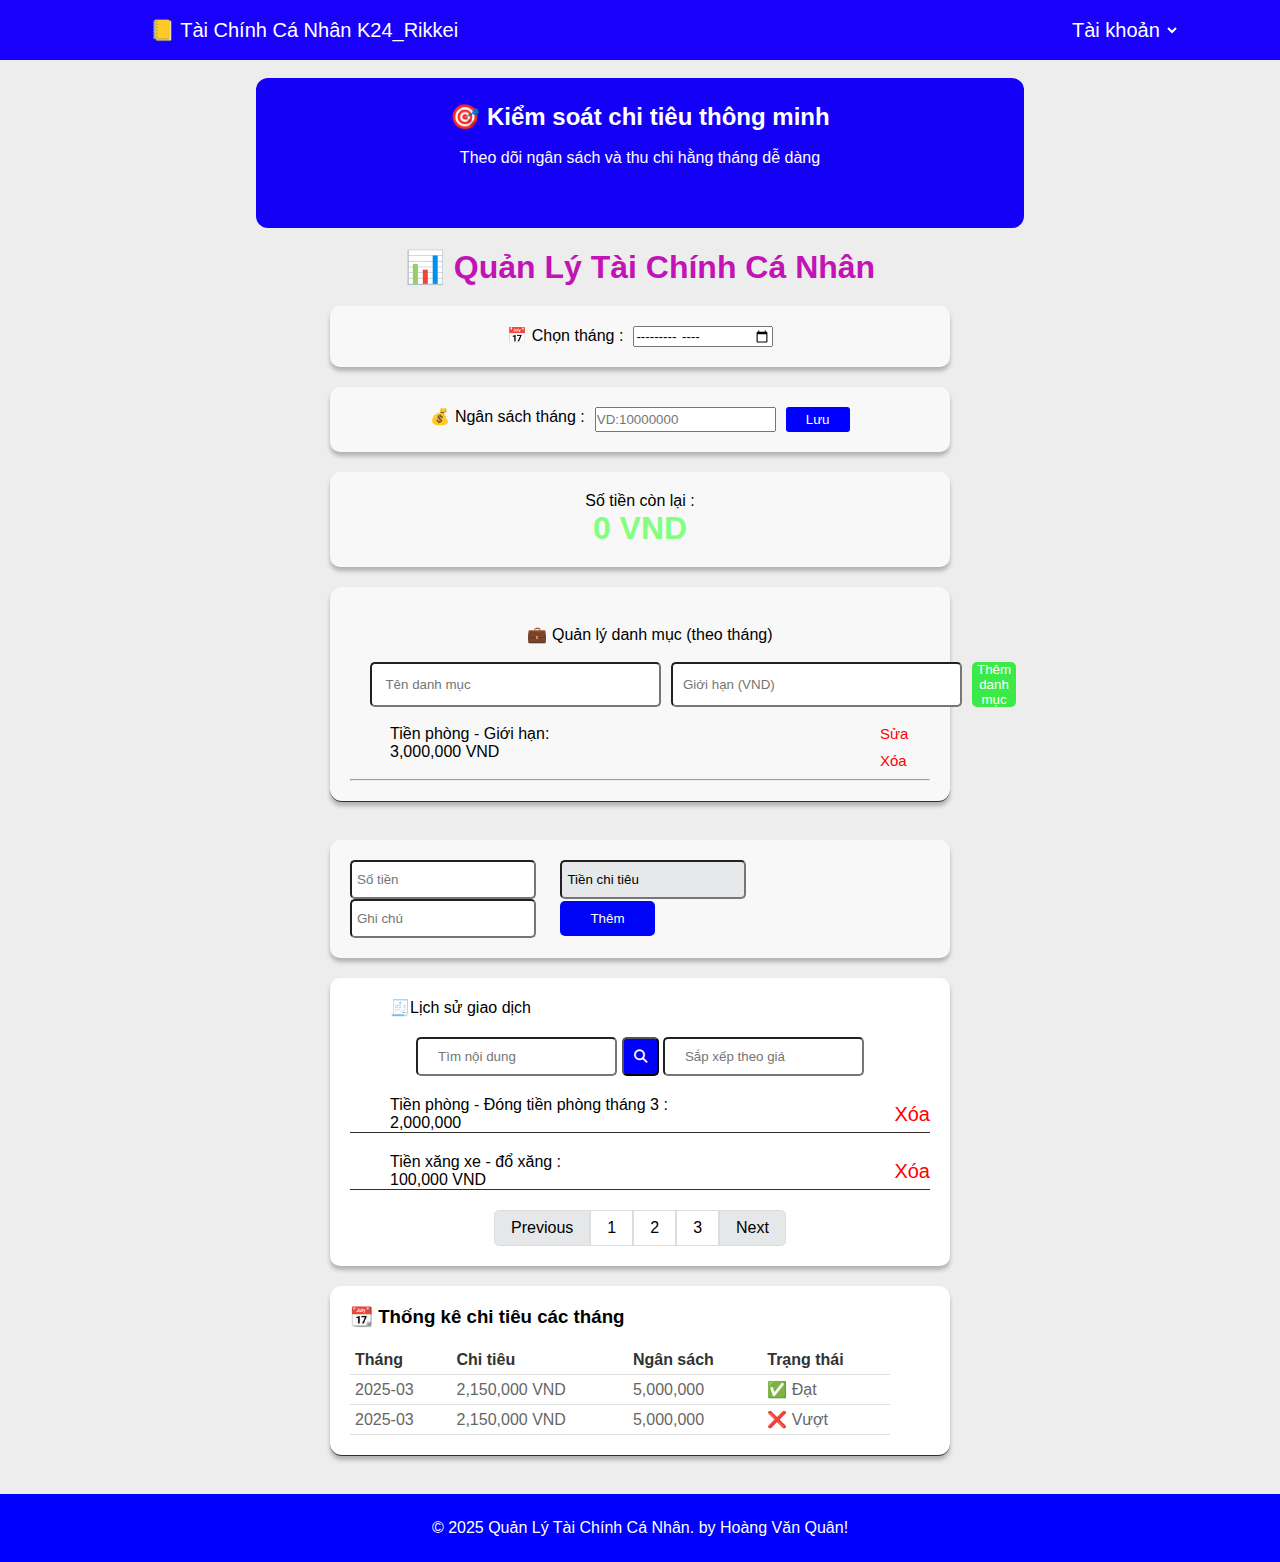
<file: pages/index.html>
<!DOCTYPE html>
<html lang="en">

<head>
    <meta charset="UTF-8">
    <meta name="viewport" content="width=device-width, initial-scale=1.0">
    <title>Document</title>
    <link rel="stylesheet" href="../css/index.css">
    <script src="../js/index.js"></script>
    <link rel="stylesheet" href="https://cdnjs.cloudflare.com/ajax/libs/font-awesome/6.7.2/css/all.min.css"
        integrity="sha512-Evv84Mr4kqVGRNSgIGL/F/aIDqQb7xQ2vcrdIwxfjThSH8CSR7PBEakCr51Ck+w+/U6swU2Im1vVX0SVk9ABhg=="
        crossorigin="anonymous" referrerpolicy="no-referrer" />
</head>

<body>
    <div class="head">
        <p class="title"> 📒 Tài Chính Cá Nhân K24_Rikkei</p>
        <select class="select" onchange="logout()" id="select">
            <option value="">Tài khoản</option>
            <option value="logout">Đăng xuất</option>
        </select>
        <div id="confirmModal" class="modal">
            <div class="modal-content">
                <p class="confirm">Bạn có chắc chắn muốn đăng xuất?</p>
                <button onclick="confirmLogout()">Có</button>
                <button onclick="closeModal()">Không</button>
            </div>
        </div>
    </div><br>
    <div class="body">
        <div class="body1">
            <h2> 🎯 Kiểm soát chi tiêu thông minh </h2> <br>
            <p>Theo dõi ngân sách và thu chi hằng tháng dễ dàng</p>
        </div>
    </div>

    <div class="body2">
        <h1> 📊 Quản Lý Tài Chính Cá Nhân</h1>
    </div>

    <div class="body3">
        <p> 📅 Chọn tháng : </p>
        <input type="month">
    </div>

    <div class="body4">
        <p>💰 Ngân sách tháng :</p>
        <input type="text" placeholder="VD:10000000">
        <button>Lưu</button>
    </div>

    <div class="body5">
        <p>Số tiền còn lại :</p>
        <h1 style="color: rgb(131, 255, 127);">0 VND</h1>

    </div>
    <!-- <div class="body6">
        <p> 💼 Quản lý danh mục (theo tháng)</p> <br>
        <div class="class1">
            <input type="text" placeholder="Tên danh mục">
            <input type="text" placeholder="Giới hạn (VND):">
            <button>Thêm danh mục </button>
        </div>
    </div> -->

    <div class="body6"><br>
        <p>💼 Quản lý danh mục (theo tháng)</p><br>
        <div class="class1">
            <input type="text" placeholder=" Tên danh mục" id="categoryInput">
            <input type="text" placeholder="Giới hạn (VND)" id="moneylimit">
            <button class="add">Thêm danh mục</button>
        </div><br>
        <div class="list">
            <p>Tiền phòng - Giới hạn: 3,000,000 VND</p>
            <div class="list1">
                <button class="button">Sửa</button>
                <button class="button">Xóa</button>
            </div>
        </div>
        <hr>
    </div><br>

    <div class="body7">
        <input type="text" placeholder="Số tiền ">
        <input class="pla" type="text" placeholder="Tiền chi tiêu" style=" background-color: rgb(230, 232, 233); ">
        <input type="text" placeholder="Ghi chú ">
        <button>Thêm</button>
    </div>
    <div class="body8">
        <p>🧾Lịch sử giao dịch</p>
        <div class="class2">
            <input type="text" placeholder="Tìm nội dung">
            <button><i class="fa-solid fa-magnifying-glass"></i></button>
            <input type="text" placeholder="Sắp xếp theo giá">
        </div>
        <div class="bodylist">
            <p>Tiền phòng - Đóng tiền phòng tháng 3 : 2,000,000</p>
            <button class="delete">Xóa</button>
        </div>
        <div class="bodylist1">
            <p>Tiền xăng xe - đổ xăng : 100,000 VND</p>
            <button class="delete">Xóa</button>
        </div>
        <div class="pagination">
            <button style="background-color: rgb(230, 231, 232);">Previous</button>
            <button>1</button>
            <button>2</button>
            <button>3</button>
            <button style="background-color: rgb(230, 231, 232);">Next</button>
        </div>

    </div>

    <div class="body10">
        <h3> 📆 Thống kê chi tiêu các tháng</h3><br>
        <table>
            <tr>
                <th>Tháng</th>
                <th>Chi tiêu</th>
                <th>Ngân sách</th>
                <th>Trạng thái</th>
            </tr>
            <tr>
                <td>2025-03</td>
                <td> 2,150,000 VND</td>
                <td>5,000,000</td>
                <td>✅ Đạt</td>
            </tr>
            <tr>
                <td>2025-03</td>
                <td> 2,150,000 VND</td>
                <td>5,000,000</td>
                <td>❌ Vượt</td>
            </tr>
        </table>
    </div><br>
    <div class="footer">
        <p>© 2025 Quản Lý Tài Chính Cá Nhân. by Hoàng Văn Quân!</p>
    </div>


</body>

</html>
</file>
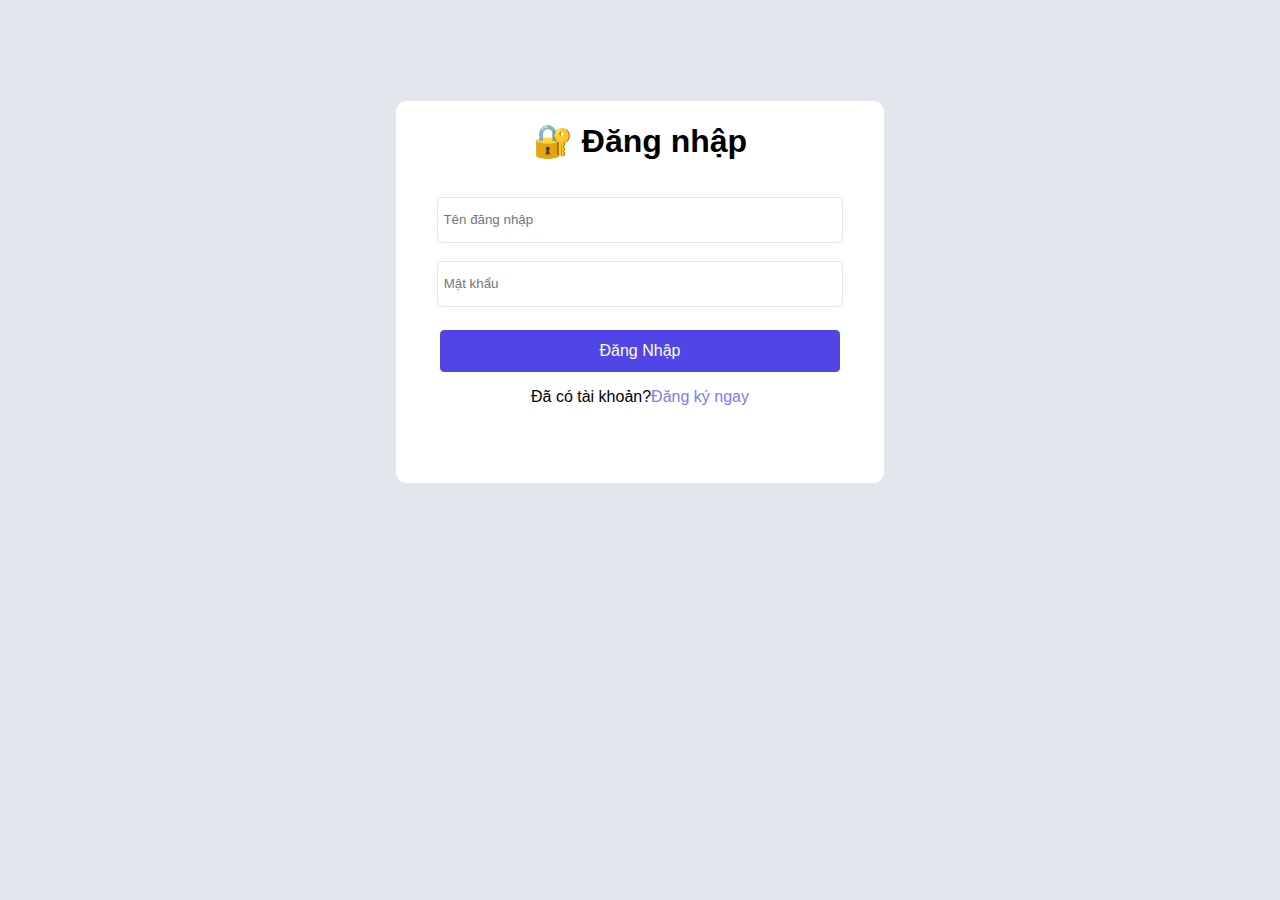
<file: pages/login.html>
<!DOCTYPE html>
<html lang="en">

<head>
    <meta charset="UTF-8">
    <meta name="viewport" content="width=device-width, initial-scale=1.0">
    <title>Document</title>
    <link rel="stylesheet" href="../css/login.css">
    <script src="../js/login.js"></script>
    <link rel="stylesheet" href="https://cdnjs.cloudflare.com/ajax/libs/font-awesome/6.7.2/css/all.min.css"
        integrity="sha512-Evv84Mr4kqVGRNSgIGL/F/aIDqQb7xQ2vcrdIwxfjThSH8CSR7PBEakCr51Ck+w+/U6swU2Im1vVX0SVk9ABhg=="
        crossorigin="anonymous" referrerpolicy="no-referrer" />
</head>

<body>
    <div class="login">
        <h1>  🔐 Đăng nhập </h1>
        <div class="login_form">
            <input class="input" type="text" id="username" placeholder=" Tên đăng nhập" required><br><br>
            <input class="input" type="password" id="password" placeholder=" Mật khẩu" required><br><br>
            <button class="button_login" onclick="myFunction()">Đăng Nhập</button>
            <div id="snackbar">Đăng nhập thành công!!!</div>
            <p>Đã có tài khoản?<a href="register.html">Đăng ký ngay</a> </p>
        </div>
    </div>
</body>

</html>
</file>
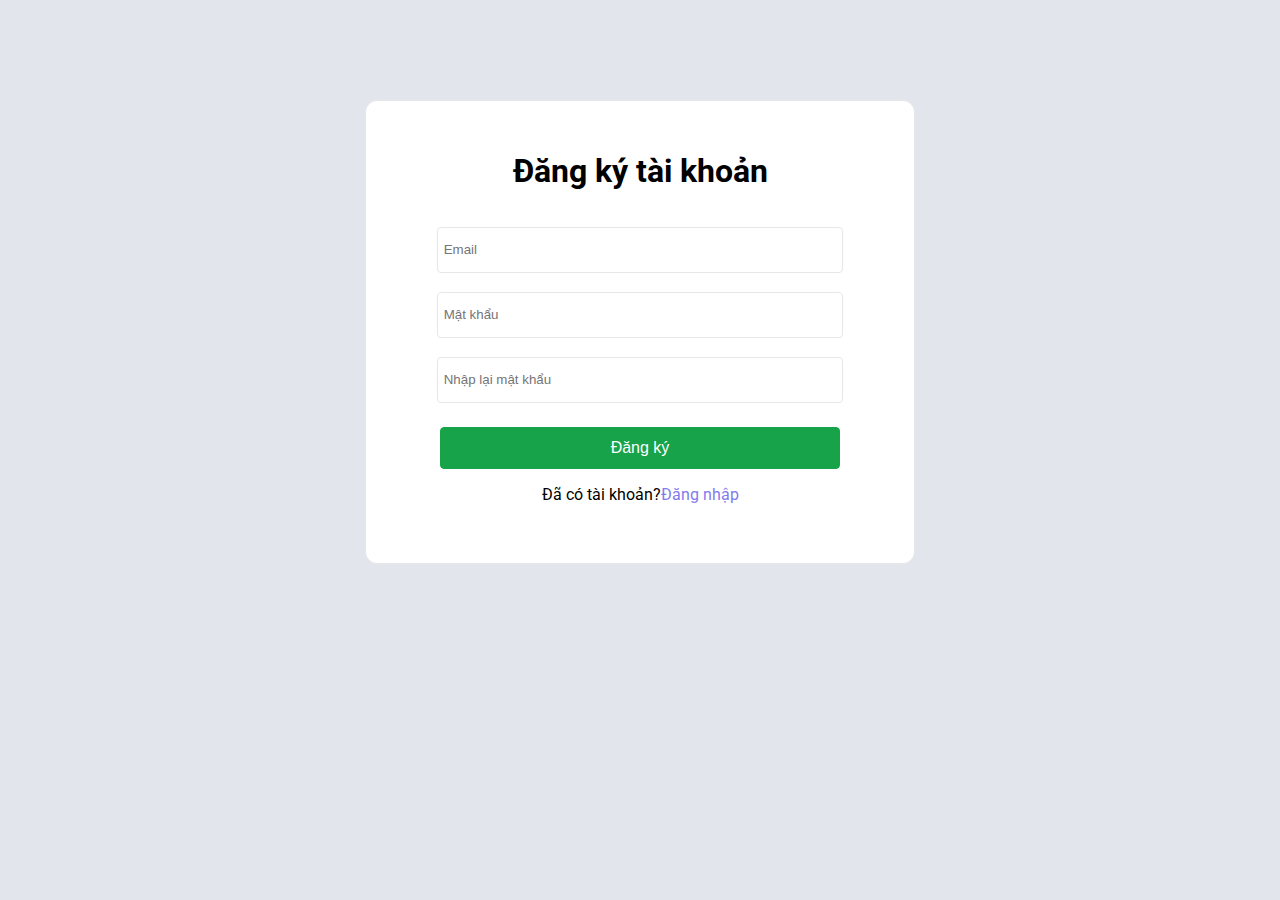
<file: pages/register.html>
<!DOCTYPE html>
<html lang="en">

<head>
    <meta charset="UTF-8">
    <meta name="viewport" content="width=device-width, initial-scale=1.0">
    <title>Document</title>
    <link rel="stylesheet" href="../css/register.css">
    <script src="../js/register.js"></script>
    <link rel="preconnect" href="https://fonts.googleapis.com">
    <link rel="preconnect" href="https://fonts.gstatic.com" crossorigin>
    <link
        href="https://fonts.googleapis.com/css2?family=Grechen+Fuemen&family=IBM+Plex+Sans:ital,wght@0,100..700;1,100..700&family=Inter:ital,opsz,wght@0,14..32,100..900;1,14..32,100..900&family=Roboto:ital,wght@0,100..900;1,100..900&family=Sigmar&display=swap"
        rel="stylesheet">
    <link rel="stylesheet" href="https://cdnjs.cloudflare.com/ajax/libs/font-awesome/6.7.2/css/all.min.css"
        integrity="sha512-Evv84Mr4kqVGRNSgIGL/F/aIDqQb7xQ2vcrdIwxfjThSH8CSR7PBEakCr51Ck+w+/U6swU2Im1vVX0SVk9ABhg=="
        crossorigin="anonymous" referrerpolicy="no-referrer" />
</head>

<body>
    <div class="register">
        <h1> Đăng ký tài khoản</h1>
        <div class="register_form">
            <input class="input" type="text" id="username" placeholder=" Email" required><br><br>
            <input class="input" type="password" id="password" placeholder=" Mật khẩu" required><br><br>
            <input class="input" type="password" id="confirm-password" placeholder=" Nhập lại mật khẩu"
                required><br><br>
            <button class="button" onclick="myFunction()">Đăng ký</button>
            <div id="snackbar"></div>
            <p>Đã có tài khoản?<a href="login.html">Đăng nhập</a> </p>
        </div>
    </div>
</body>

</html>
</file>
<file: css/index.css>
* {
    margin: 0;
    padding: 0;
    box-sizing: border-box;
    font-family: "Roboto", sans-serif;
    font-optical-sizing: auto;
}

body {
    background-color: rgb(237, 237, 237);

}

.head {
    background-color: rgb(25, 0, 252);
    color: white;
    height: 60px;
    display: flex;
    justify-content: space-between;
    align-items: center;
}

.modal {
    display: none;
    position: fixed;
    top: 0;
    left: 0;
    width: 100%;
    height: 100%;
    background: rgba(0, 0, 0, 0.5);
    justify-content: center;
    align-items: center;
}

.modal-content {
    background: white;
    padding: 20px;
    border-radius: 10px;
    text-align: center;
}

.modal-content button {
    margin: 5px;
    padding: 8px 12px;
}

.confirm {
    color: black;
}

.select {
    border: 0px ;
    background-color: rgb(25, 0, 255);
    color: white;
    margin: 30px;
    font-size: 20px;
    margin-right: 100px;

}

.title {
    margin-left: 150px;
    font-size: 20px;
}

.body {
    display: flex;
    justify-content: center;
    align-items: center;

}

.body1 {
    background-color: rgb(21, 0, 247);
    width: 768px;
    height: 150px;
    border-radius: 12px;
    color: white;
    text-align: center;
    padding-top: 25px;

}

.body2 {
    text-align: center;
    color: rgb(194, 19, 182);
    padding-top: 20px;
}

.body3 {
    margin-left: 330px;
    margin-right: 330px;
    padding-top: 20px;
    padding-bottom: 20px;
    border-radius: 10px;
    display: flex;
    justify-content: center;
    gap: 10px;
    background-color: rgb(248, 248, 248);
    box-shadow: 0px 4px 4px rgba(0, 0, 0, 0.25);
    margin-top: 20px;
}

.body4 {
    margin-left: 330px;
    margin-right: 330px;
    padding-top: 20px;
    padding-bottom: 20px;
    border-radius: 10px;
    display: flex;
    justify-content: center;
    gap: 10px;
    background-color: rgb(248, 248, 248);
    margin-top: 20px;
    box-shadow: 0px 4px 4px rgba(0, 0, 0, 0.25);

}

.body4 button {
    padding: 5px 20px 5px 20px;
    color: white;
    background-color: blue;
    border: 0px;
    border-radius: 3px;

}

.body5 {
    margin-left: 330px;
    margin-right: 330px;
    padding-top: 20px;
    padding-bottom: 20px;
    border-radius: 10px;
    text-align: center;
    background-color: rgb(248, 248, 248);
    margin-top: 20px;
    box-shadow: 0px 4px 4px rgba(0, 0, 0, 0.25);

}



.body6 {
    margin-left: 330px;
    margin-right: 330px;
    padding-top: 20px;
    padding-bottom: 20px;
    padding-left: 20px;
    padding-right: 20px;
    border-radius: 10px;
    background-color: rgb(248, 248, 248);
    margin-top: 20px;
    /* width: 768px;
    height: 258px; */


    border-radius: 12px;
    border-bottom: 1px solid rgb(46, 46, 46);
    box-shadow: 0px 4px 4px rgba(0, 0, 0, 0.25);

}

.body6 p {
    padding-left: 20px;

}

.body6 .class1 {
    padding-left: 20px;
    display: flex;
    gap: 10px;

}

.class1 input {
    padding: 10px;
    padding-right: 100px;
    border-radius: 5px;
}

.class1 button {
    padding-left: 5px;
    padding-right: 5px;
    border-radius: 5px;
    border: 0px;
    background-color: rgb(59, 234, 73);
    color: white;
}

.body6 p {
    /* margin-left: 10px; */
    display: flex;
    justify-content: space-evenly;


}

.body6 .list {
    display: flex;
    /* border-bottom: px solid rgb(214, 214, 214); */
    margin-left: 20px;
}

.body6 .list1 {
    margin-left: 260px;
}

.body6 .button {
    font-size: 15px;
    color: red;
    margin-bottom: 10px;
    background-color:  rgb(248, 248, 248);
    border: 0px;
    /* border: 0px solid rgb(255, 255, 255); */

}

.body7 {

    margin-left: 330px;
    margin-right: 330px;
    padding-top: 20px;
    padding-bottom: 20px;
    border-radius: 10px;
    background-color: rgb(248, 248, 248);
    margin-top: 20px;
    box-shadow: 0px 4px 4px rgba(0, 0, 0, 0.25);
}

.body7 input {
    margin-left: 20px;
    padding-top: 10px;
    padding-bottom: 10px;
    padding-left: 5px;
    border-radius: 5px;

}

.pla::placeholder {
    color: black;
    opacity: 1;

}

.body7 button {
    margin-left: 20px;
    padding: 10px;
    padding-left: 30px;
    padding-right: 30px;
    background-color: #0004f6;
    color: white;
    border: 0px;
    border-radius: 5px;
}

.body8 {
    margin-left: 330px;
    margin-right: 330px;
    padding-top: 20px;
    padding-bottom: 20px;
    padding-left: 20px;
    padding-right: 20px;
    border-radius: 10px;
    background-color: rgb(255, 255, 255);
    margin-top: 20px;
    box-shadow: 0px 4px 4px rgba(0, 0, 0, 0.25);

}

.body8 p {
    padding-left: 40px;
}

.body8 .class2 {
    text-align: center;
    padding-top: 20px;
}

.class2 input {
    padding-left: 20px;
    padding-top: 10px;
    padding-bottom: 10px;
    border-radius: 5px;


}

.class2 button {
    padding: 10px;
    border-radius: 5px;
    background-color: blue;
    color: white;

}
.body8 .bodylist{
    display: flex;
    padding-top: 20px;
    border-bottom: 1px solid rgb(46, 46, 46);
}
.body8 .bodylist1{
    display: flex;
    padding-top: 20px;
    border-bottom: 1px solid rgb(46, 46, 46);
}
.body8 .bodylist .delete{
    margin-left: 200px;
    font-size: 20px;
    border: 0px;
    background-color: white;
    color: red;
}
.body8 .bodylist1 .delete{
    margin-left: 285px;
    font-size: 20px;
    border: 0px;
    background-color: white;
    color: red;
}
.pagination {
    display: flex;
    justify-content: center;
    /* Căn giữa các nút */
    margin-top: 20px;
}

.pagination button {
    padding: 8px 16px;
    border: 1px solid #ddd;
    background-color: white;
    cursor: pointer;
    font-size: 16px;
}

.pagination button.active {
    background-color: blue;
    /* Màu xanh lá */
    color: white;
    border: 1px solid blue;
}

.pagination button:hover:not(.active) {
    background-color: #ddd;
}

.pagination button:first-child {
    border-top-left-radius: 5px;
    border-bottom-left-radius: 5px;
}

.pagination button:last-child {
    border-top-right-radius: 5px;
    border-bottom-right-radius: 5px;
}



/* .body10{
    
    margin-left: 330px;
    margin-right: 330px;
    padding-top: 20px;
    padding-bottom: 20px;
    border-radius: 10px;
    background-color: aliceblue;
    margin-top: 20px;
    padding-left: 20px;
}
.body10 .class3{
    padding-top: 10px;
    
} */
.body10 {
    margin-left: 330px;
    margin-right: 330px;
    padding-top: 20px;
    padding-bottom: 20px;
    border-radius: 10px;
    margin-top: 20px;
    padding-left: 20px;
    /* width: 768px;
    height: 190px; */
    border-radius: 12px;
    background-color: white;
    border-bottom: 1px solid rgb(46, 46, 46);
    box-shadow: 0px 4px 4px rgba(0, 0, 0, 0.25);
}

table {
    width: 90%;
    border-collapse: collapse;
}

th,
td {
    padding: 5px;
    text-align: left;
    border-bottom: 1px solid #ddd;
}

th {
    font-weight: bold;
    color: #333;
}

td {
    color: #666;
}

.body h3 {
    margin-left: 30px;
    margin-top: 20px;
}

.body table {
    margin-left: 30px;
    margin-top: 20px;

}

.footer {
    background-color: blue;
    color: white;
    text-align: center;
    padding: 25px 0 25px 0;
    margin-top: 20px;

}
</file>
<file: css/login.css>
#snackbar {
    visibility: hidden;
    min-width: 250px;
    margin-left: -125px;
    background-color: #333;
    color: #fff;
    text-align: center;
    border-radius: 2px;
    padding: 16px;
    position: fixed;
    z-index: 1;
    left: 50%;
    bottom: 30px;
    font-size: 17px;
}

#snackbar.show {
    visibility: visible;
    -webkit-animation: fadein 0.5s, fadeout 0.5s 2.5s;
    animation: fadein 0.5s, fadeout 0.5s 2.5s;
}

@-webkit-keyframes fadein {
    from {
        bottom: 0;
        opacity: 0;
    }

    to {
        bottom: 30px;
        opacity: 1;
    }
}

@keyframes fadein {
    from {
        bottom: 0;
        opacity: 0;
    }

    to {
        bottom: 30px;
        opacity: 1;
    }
}

@-webkit-keyframes fadeout {
    from {
        bottom: 30px;
        opacity: 1;
    }

    to {
        bottom: 0;
        opacity: 0;
    }
}

@keyframes fadeout {
    from {
        bottom: 30px;
        opacity: 1;
    }

    to {
        bottom: 0;
        opacity: 0;
    }
}

body {
    display: flex;
    justify-content: center;
    background-color: rgb(226, 229, 236);
}

.login {
    text-align: center;
    background-color: #ffffff;
    border: 1px solid #E5E7EB;
    padding: 20px;
    padding-bottom: 20px;
    border-radius: 12px;
    width: 448px;
    height: 342px;
    position: absolute;
    top: 100px;
    font-family: "Roboto", sans-serif;
    font-optical-sizing: auto;
}

h1 {
    position: relative;
    top: -20px;
}

.login_form {
    position: relative;
    top: px;
}

.input {
    width: 400px;
    height: 42px;
    border: 1px solid #E5E7EB;
    border-radius: 4px;
    border-width: 1px;
    position: relative;
    top: -5px
}

.button_login {
    width: 400px;
    height: 42px;
    background-color: rgb(79, 70, 229);
    border: 1px solid rgb(79, 70, 229);
    border-radius: 4px;
    border-width: 1px;
    color: white;
    font-size: 16px;
    font-weight: 500;
}

a {
    text-decoration: none;
    color: rgb(130, 123, 237);
}
</file>
<file: css/register.css>
body {
    display: flex;
    justify-content: center;
    background-color: rgb(226, 229, 236);
}

.register {
    text-align: center;
    background-color: #ffffff;
    border: 1px solid #E5E7EB;
    padding: 50px;
    padding-bottom: 70px;
    border-radius: 12px;
    width: 448px;
    height: 342px;
    position: absolute;
    top: 100px;
    font-family: "Roboto", sans-serif;
    font-optical-sizing: auto;

}

h1 {
    position: relative;
    top: -20px;
}

.register_form {
    position: relative;
    top: px;
}

.input {
    width: 400px;
    height: 42px;
    border: 1px solid #E5E7EB;
    border-radius: 4px;
    border-width: 1px;
    position: relative;
    top: -5px
}

.button {
    width: 400px;
    height: 42px;
    background-color: rgb(22, 163, 74);
    border: 1px solid rgb(22, 163, 74);
    border-radius: 4px;
    border-width: 1px;
    color: white;
    font-size: 16px;
    font-weight: 500;
}

a {
    text-decoration: none;
    color: rgb(130, 123, 237);
}

#snackbar {
    visibility: hidden;
    min-width: 250px;
    margin-left: -125px;
    background-color: #333;
    color: #fff;
    text-align: center;
    border-radius: 2px;
    padding: 16px;
    position: fixed;
    z-index: 1;
    left: 50%;
    bottom: 30px;
    font-size: 17px;
}

#snackbar.show {
    visibility: visible;
    -webkit-animation: fadein 0.5s, fadeout 0.5s 2.5s;
    animation: fadein 0.5s, fadeout 0.5s 2.5s;
}

@-webkit-keyframes fadein {
    from {
        bottom: 0;
        opacity: 0;
    }

    to {
        bottom: 30px;
        opacity: 1;
    }
}

@keyframes fadein {
    from {
        bottom: 0;
        opacity: 0;
    }

    to {
        bottom: 30px;
        opacity: 1;
    }
}

@-webkit-keyframes fadeout {
    from {
        bottom: 30px;
        opacity: 1;
    }

    to {
        bottom: 0;
        opacity: 0;
    }
}

@keyframes fadeout {
    from {
        bottom: 30px;
        opacity: 1;
    }

    to {
        bottom: 0;
        opacity: 0;
    }
}
</file>
